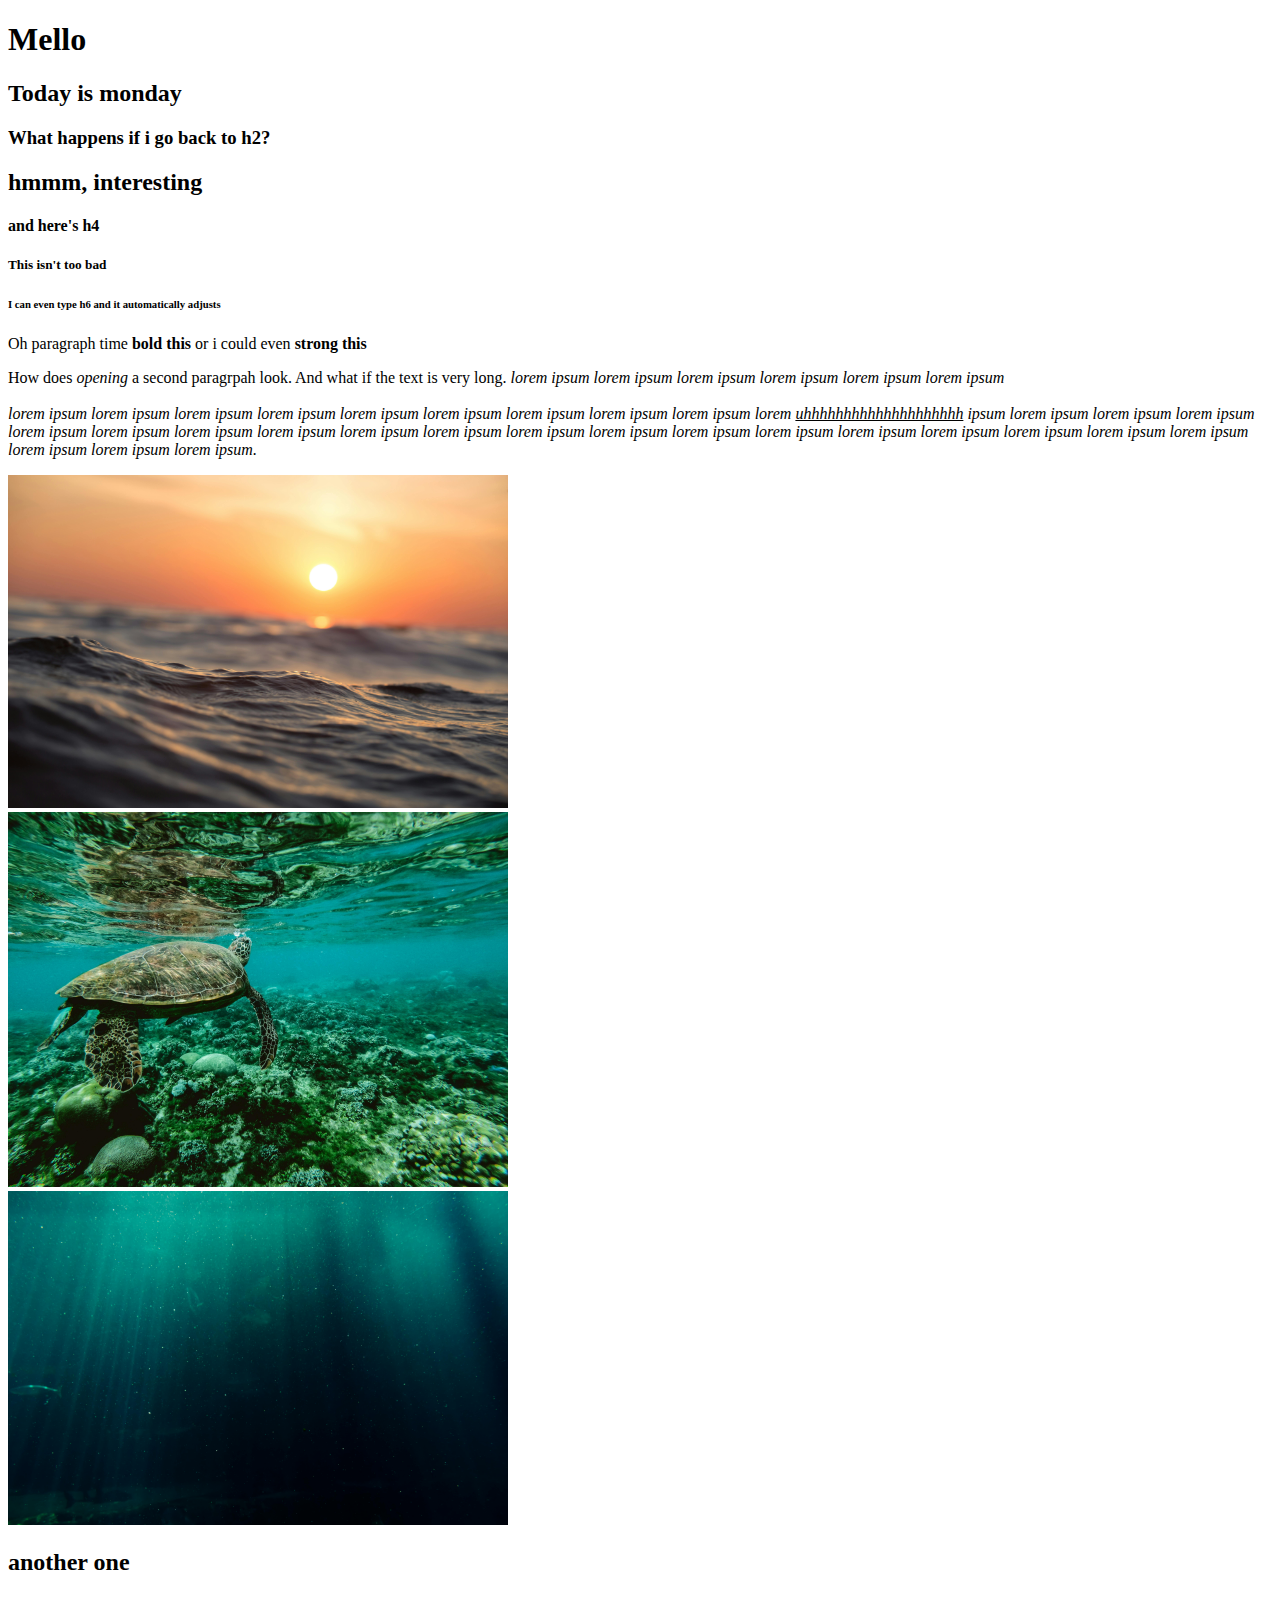
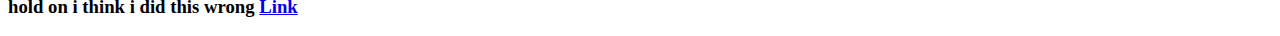
<file: intro/index.html>
<!DOCTYPE html>
<html>
    <head>
        <title>First Website</title>
    </head>
    <body>
        <!--practice-->
        <h1>Mello</h1>
        <h2>Today is monday</h2>
        <h3>What happens if i go back to h2?</h3>
        <h2>hmmm, interesting</h2>
        <h4>and here's h4</h4>
        <h5>This isn't too bad</h5>
        <h6>I can even type h6 and it automatically adjusts</h6>
        <p>Oh paragraph time <b>bold this</b> or i could even <strong>strong this</strong></p>
        <p>How does <em>opening</em> a second paragrpah look. And what if the text is very long. <i>lorem ipsum lorem ipsum lorem ipsum lorem ipsum lorem ipsum lorem ipsum <br><br>lorem ipsum lorem ipsum lorem ipsum lorem ipsum lorem ipsum lorem ipsum lorem ipsum lorem ipsum lorem ipsum lorem <u>uhhhhhhhhhhhhhhhhhhhh</u> ipsum lorem ipsum lorem ipsum lorem ipsum lorem ipsum lorem ipsum lorem ipsum lorem ipsum lorem ipsum lorem ipsum lorem ipsum lorem ipsum lorem ipsum lorem ipsum lorem ipsum lorem ipsum lorem ipsum lorem ipsum lorem ipsum lorem ipsum lorem ipsum lorem ipsum.</i></p>
        <img src="images/ocean-sunset.jpg" width="500 pixels" alt="ocean sunset">
        <br>
        <img src="images/sea-turtle.jpg" width="500" alt="Sea Turtle">
        <br>
        <img src="images/deep-ocean.jpg" width="500" alt="Deep Ocean">
        <h2>another one</h2>
        <h3>hold on i think i did this wrong <a href="https://www.google.com/" target="_blank">Link</a></h3>
    </body>
</html>
</file>
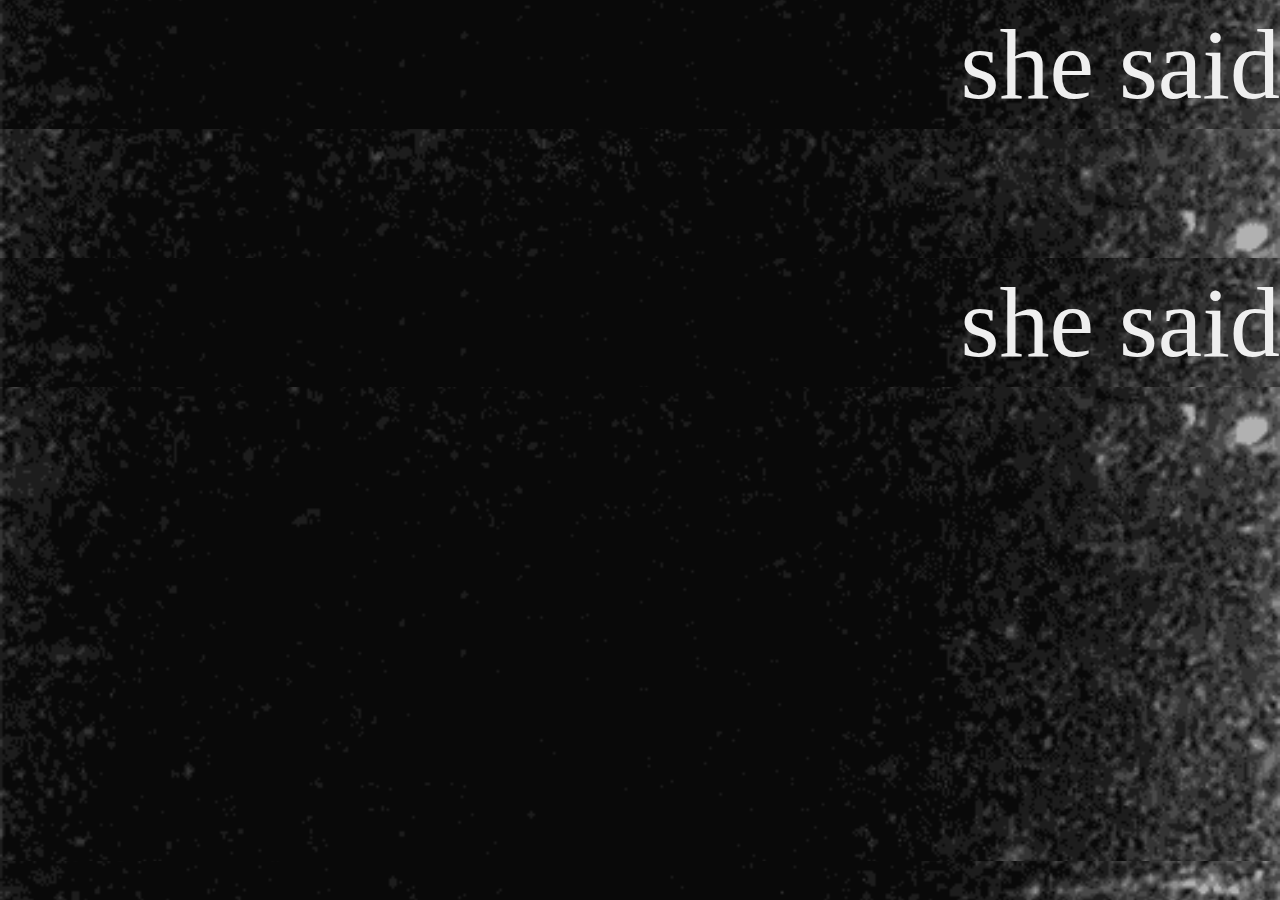
<file: lyrics/index.html>
<!DOCTYPE html>
<html>
    <head>
        <link rel="stylesheet" href="style.css">
    </head>
    <section id="lyrics">
    <p class="her1"><span class="line1">"Is something wrong?"</span> she said</p>
    <p class="him1">Of course there is</p>
<p class="her2"><span class="line2">"You're still alive,"</span> she said</p>
<div class="end">
<p class="him2">Oh, do I deserve to be?</p>
<p class="him3">Is that the question?</p>
<p class="him4">And if so, if so</p>
<p class="him5">Who answers? <a href="https://youtu.be/VbhsYC4gKy4?si=-ytEG7DV2QcB1UlA&t=157"><!--Eddie Vedder says this performance is important to him becaue the audience lifted the curse of this song. Originally he understood that being alive was a curse but the crowd changed it for him, making it a song about survival-->
    Who answers?</a></p>

</div>
</section>
</html>
</file>
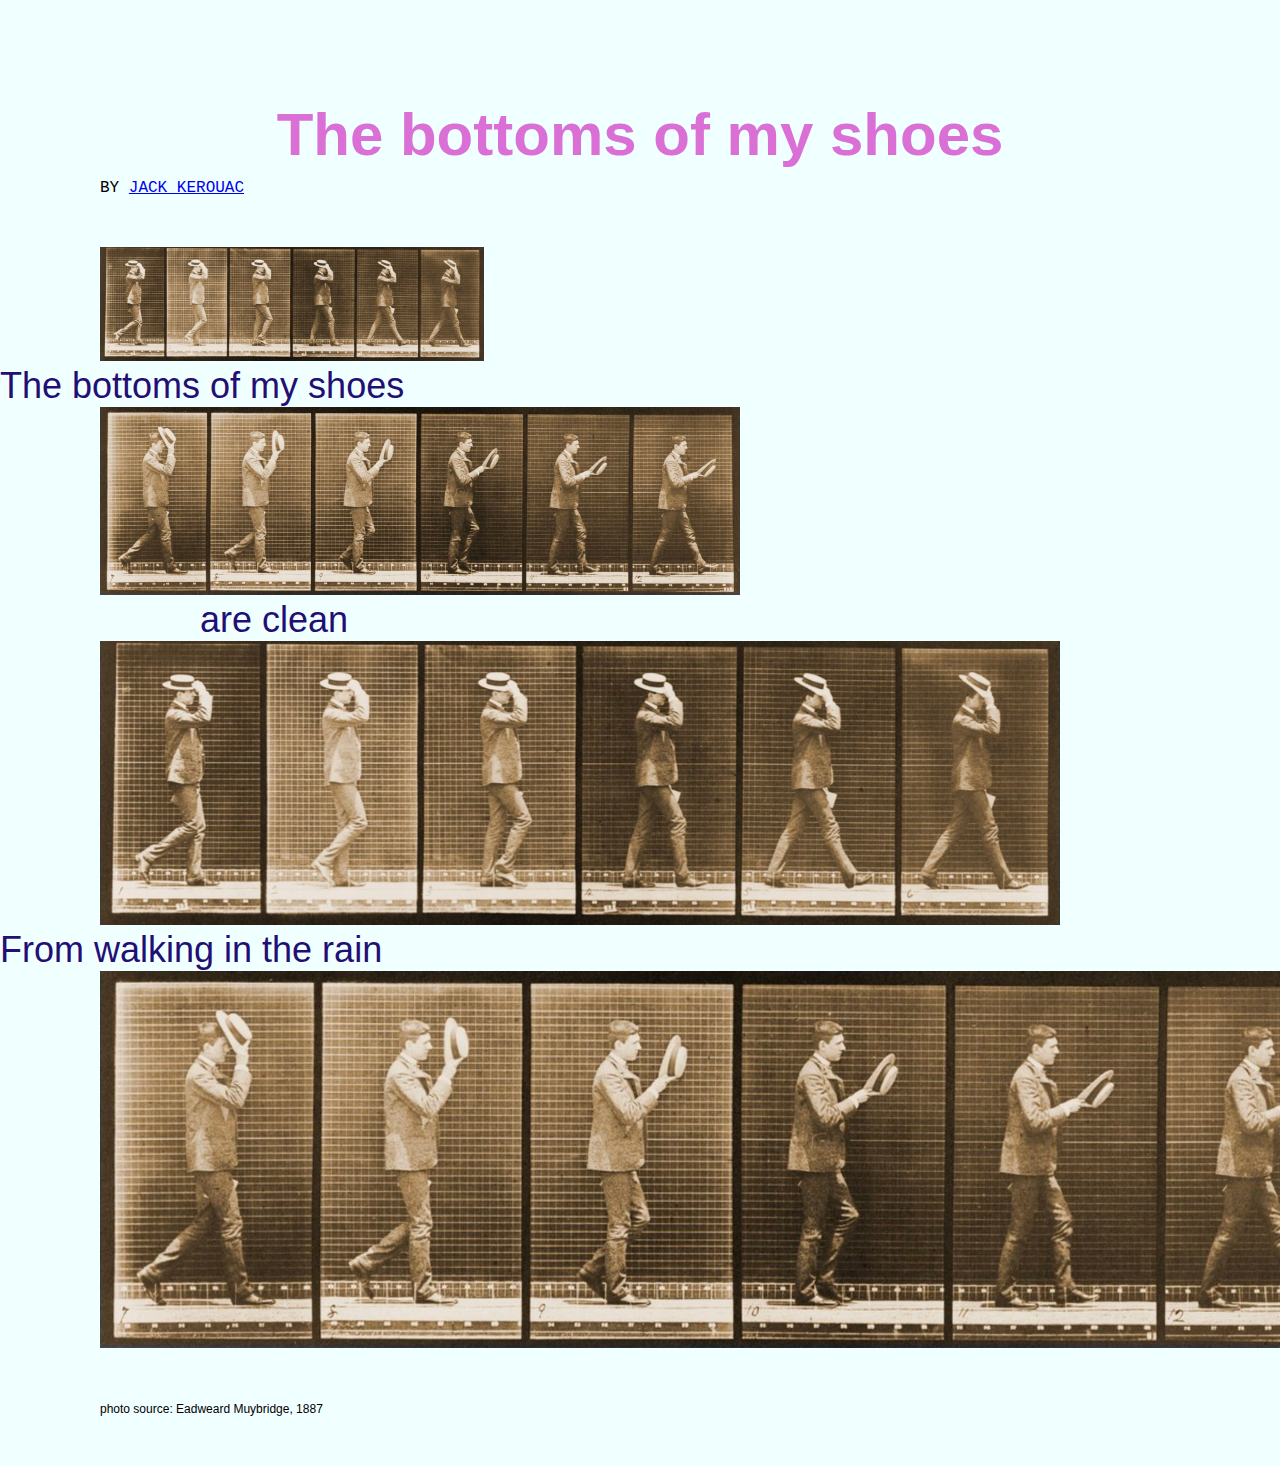
<file: Poem/index.html>
<!DOCTYPE html>
<html>
    <head>
        <title>Poem Practice</title>

        <link rel="stylesheet" href="style.css">
    </head>
    <body>
        <h1>The bottoms of my shoes</h1>

<h2>By <a href="https://www.poetryfoundation.org/poems/146979/the-bottoms-of-my-shoes" target="_blank">Jack Kerouac</a></h2>
<img src="images/walking1.jpg" alt="man walking" class="imageone">
<p class="first">The bottoms of my shoes</p>
<img src="images/walking2.jpg" alt="man walking" class="imagetwo">
    <p class="indent"> are clean </p>
    <img src="images/walking1.jpg" alt="man walking" class="imagethree">
<p class="last">From walking in the rain</p>
<img src="images/walking2.jpg" alt="man walking" class="imagefour">

<h6>photo source: Eadweard Muybridge, 1887</h6>



    </body>
</html>
</file>
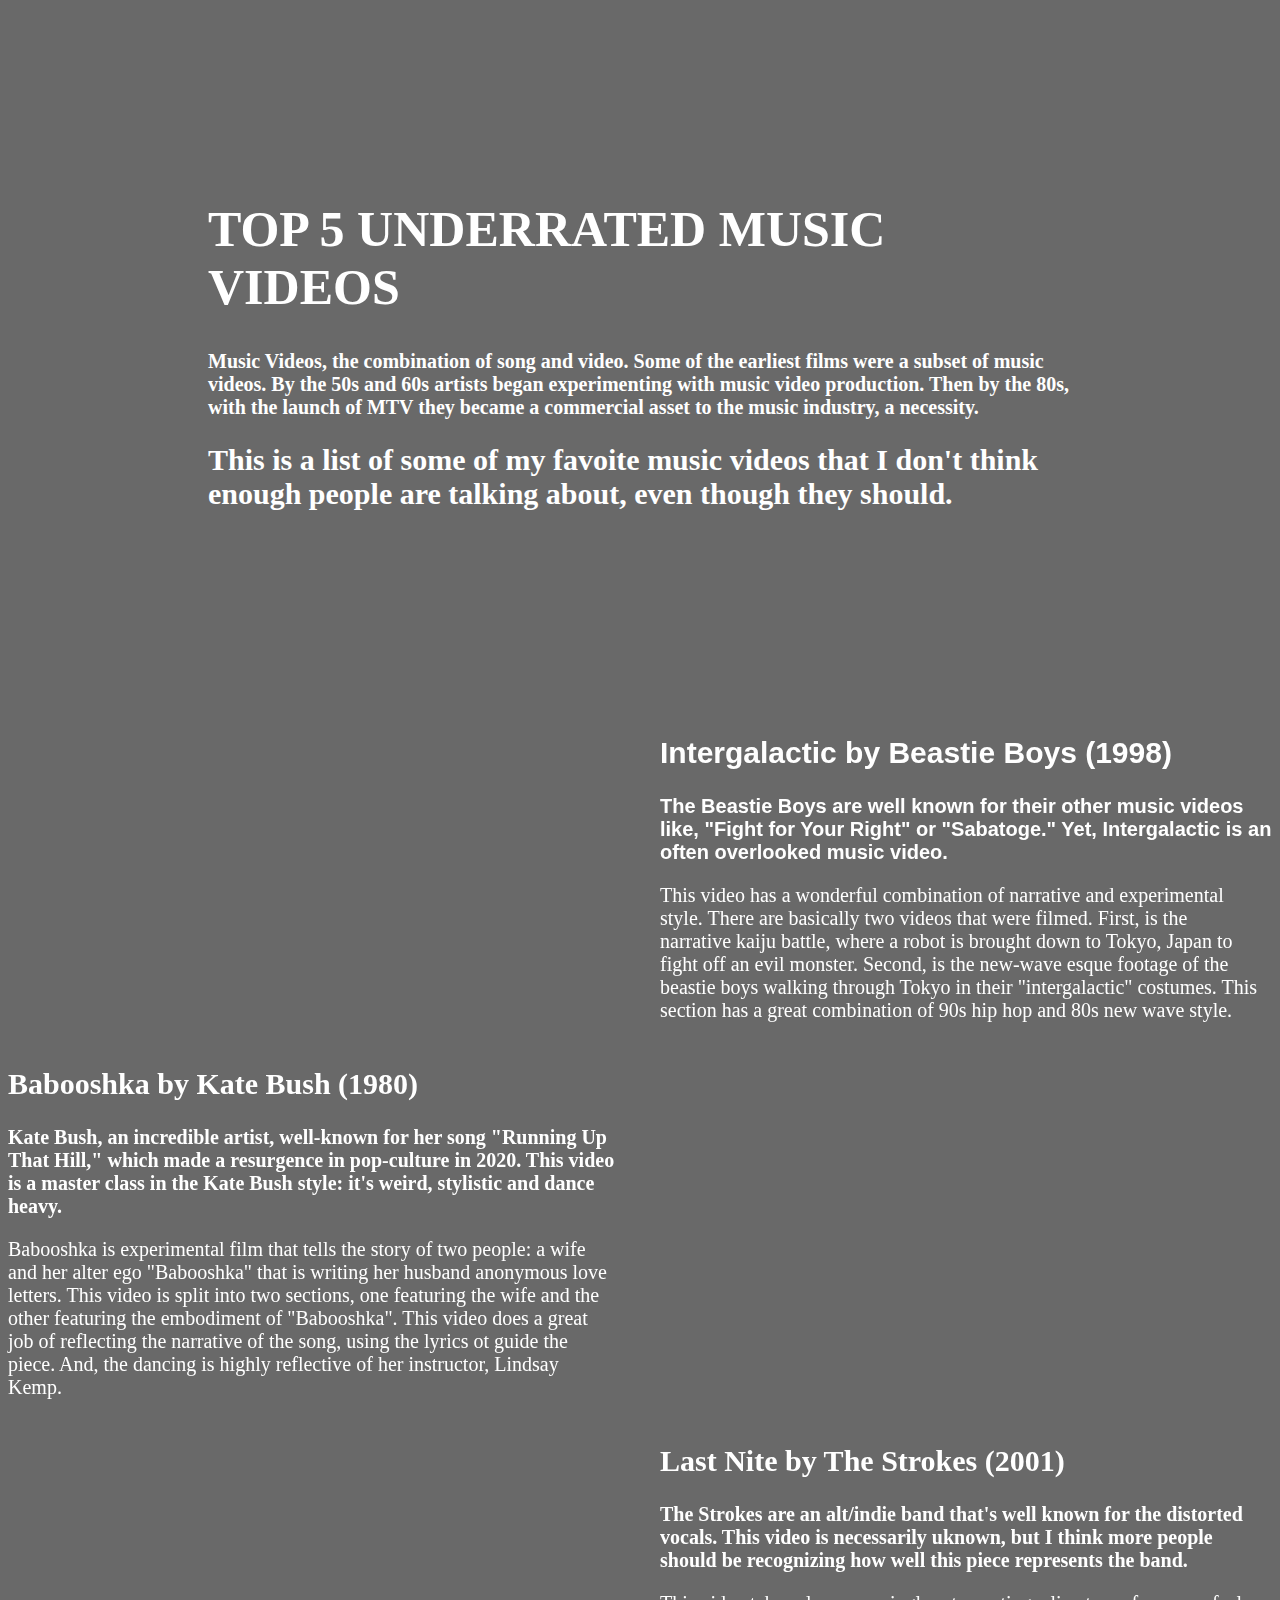
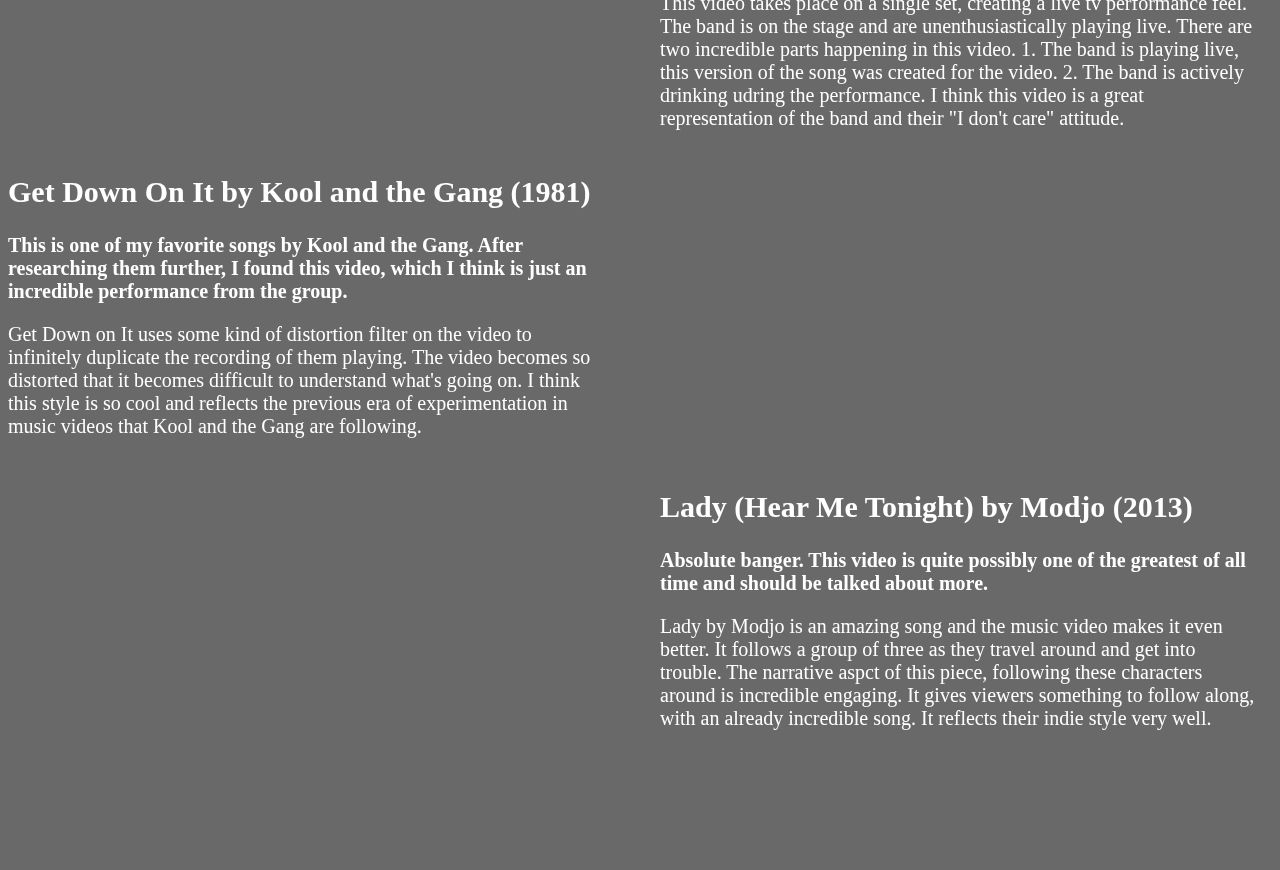
<file: Project one/index.html>
<!DOCTYPE html>
<html>
<head>
    <title>TOP 5 UNDERRATED MUSIC VIDEOS</title>
    <link rel="stylesheet" href="style.css">
<link rel="preconnect" href="https://fonts.googleapis.com">
<link rel="preconnect" href="https://fonts.gstatic.com" crossorigin>
<link href="https://fonts.googleapis.com/css2?family=Allerta+Stencil&family=DynaPuff:wght@400..700&family=Lobster&family=Orbitron:wght@400..900&family=Walter+Turncoat&display=swap" rel="stylesheet">
<body>
<header id="opener" class="center">
    <section>
    <h1 id="start">TOP 5 UNDERRATED MUSIC VIDEOS</h1>
    <h3 id="start" class="below-text">Music Videos, the combination of song and video. Some of the earliest films were a subset of music videos. By the 50s and 60s artists began experimenting with music video production. Then by the 80s, with the launch of MTV they became a commercial asset to the music industry, a necessity.</h3>
    <h2 id="start" class="below-below">This is a list of some of my favoite music videos that I don't think enough people are talking about, even though they should.</h2>
    </section>
</header>
<section id="Video1" class="flex-area">
    <div class="video">
    <iframe width="720" height="408" src="https://www.youtube.com/watch?v=qORYO0atB6g" title="YouTube video player" frameborder="0" allow="accelerometer; autoplay; clipboard-write; encrypted-media; gyroscope; picture-in-picture; web-share" referrerpolicy="strict-origin-when-cross-origin" allowfullscreen></iframe>
    </div>
    <div class="text">
    <h2 class="orbitron">Intergalactic by Beastie Boys (1998)</h2>
    <h3 class="orbitron">The Beastie Boys are well known for their other music videos like, "Fight for Your Right" or "Sabatoge." Yet, Intergalactic is an often overlooked music video.</h3>
    <p>This video has a wonderful combination of narrative and experimental style. There are basically two videos that were filmed. First, is the narrative kaiju battle, where a robot is brought down to Tokyo, Japan to fight off an evil monster. Second, is the new-wave esque footage of the beastie boys walking through Tokyo in their "intergalactic" costumes. This section has a great combination of 90s hip hop and 80s new wave style.</p>
    </div>
</section>

<section id="Video2" class="flex-area">
        <div class="text">
            <h2 class="lobster-regular">Babooshka by Kate Bush (1980)</h2>
    <h3 class="lobster-regular">Kate Bush, an incredible artist, well-known for her song "Running Up That Hill," which made a resurgence in pop-culture in 2020. This video is a master class in the Kate Bush style: it's weird, stylistic and dance heavy.</h3>
    <p>Babooshka is experimental film that tells the story of two people: a wife and her alter ego "Babooshka" that is writing her husband anonymous love letters. This video is split into two sections, one featuring the wife and the other featuring the embodiment of "Babooshka". This video does a great job of reflecting the narrative of the song, using the lyrics ot guide the piece. And, the dancing is highly reflective of her instructor, Lindsay Kemp.</p>
    </div>
    <div class="video">
    <iframe width="720" height="408" src="https://www.youtube.com/watch?v=6xckBwPdo1c" title="YouTube video player" frameborder="0" allow="accelerometer; autoplay; clipboard-write; encrypted-media; gyroscope; picture-in-picture; web-share" referrerpolicy="strict-origin-when-cross-origin" allowfullscreen></iframe>
    </div>
</section>
<section id="Video3" class="flex-area">
    <div class="video">
    <iframe width="720" height="408" src="https://www.youtube.com/watch?v=TOypSnKFHrE&list=PLPUrGJuVVKFiqLfk_8JVv6eo-LJ3JDq7x&index=89" title="YouTube video player" frameborder="0" allow="accelerometer; autoplay; clipboard-write; encrypted-media; gyroscope; picture-in-picture; web-share" referrerpolicy="strict-origin-when-cross-origin" allowfullscreen></iframe>
    </div>
    <div class="text">
    <h2 class="walter-turncoat-regular">Last Nite by The Strokes (2001)</h2>
     <h3 class="walter-turncoat-regular">The Strokes are an alt/indie band that's well known for the distorted vocals. This video is necessarily uknown, but I think more people should be recognizing how well this piece represents the band.</h3>
    <p>This video takes place on a single set, creating a live tv performance feel. The band is on the stage and are unenthusiastically playing live. There are two incredible parts happening in this video. 1. The band is playing live, this version of the song was created for the video. 2. The band is actively drinking udring the performance. I think this video is a great representation of the band and their "I don't care" attitude.</p>
    </div>
</section>

<section id="Video4" class="flex-area">
        <div class="text">
    <h2 class="dynapuff">Get Down On It by Kool and the Gang (1981)</h2>
        <h3 class="dynapuff">This is one of my favorite songs by Kool and the Gang. After researching them further, I found this video, which I think is just an incredible performance from the group.</h3>
    <p>Get Down on It uses some kind of distortion filter on the video to infinitely duplicate the recording of them playing. The video becomes so distorted that it becomes difficult to understand what's going on. I think this style is so cool and reflects the previous era of experimentation in music videos that Kool and the Gang are following.</p>
    </div>
    <div class="video">
    <iframe width="720" height="408" src="https://www.youtube.com/watch?v=qchPLaiKocI&list=PLPUrGJuVVKFiqLfk_8JVv6eo-LJ3JDq7x&index=22" title="YouTube video player" frameborder="0" allow="accelerometer; autoplay; clipboard-write; encrypted-media; gyroscope; picture-in-picture; web-share" referrerpolicy="strict-origin-when-cross-origin" allowfullscreen></iframe>
    </div>
</section>

<section id="Video5" class="flex-area">
    <div class="video">
    <iframe width="720" height="408" src="https://www.youtube.com/watch?v=mMfxI3r_LyA" title="YouTube video player" frameborder="0" allow="accelerometer; autoplay; clipboard-write; encrypted-media; gyroscope; picture-in-picture; web-share" referrerpolicy="strict-origin-when-cross-origin" allowfullscreen></iframe>
    </div>
    <div class="text">
    <h2 class="allerta-stencil-regular">Lady (Hear Me Tonight) by Modjo (2013)</h2>
    <h3 class="allerta-stencil-regular">Absolute banger. This video is quite possibly one of the greatest of all time and should be talked about more.</h3>
    <p>Lady by Modjo is an amazing song and the music video makes it even better. It follows a group of three as they travel around and get into trouble. The narrative aspct of this piece, following these characters around is incredible engaging. It gives viewers something to follow along, with an already incredible song. It reflects their indie style very well.</p>
    </div>
</section>









</body>
</html>
</file>
<file: lyrics/style.css>
*{Margin:0; padding:0; background: 
    url(dia3.gif); background-repeat: no-repeat; background-position: center; background-size: cover; background-blend-mode:overlay; position: relative;
}
.him1{
    text-align: left;
      color: rgb(180, 40, 100);
}
.her1{
    text-align: right;
    color: rgb(239, 239, 239);
}
p {
    font-size: 100px;
}
.him2{
    text-align: left;
      color: rgb(180, 40, 100);
}
.her2{
    text-align: right;
    color: rgb(239, 239, 239);
}
.him3{
    text-align: left;
      color: rgb(180, 40, 100);
}
.him4{
    text-align: left;
      color: rgb(180, 40, 100);
}
.him5{
    text-align: left;
      color: rgb(180, 40, 100);
}
.line1 {
background-color: rgb(180, 40, 100);
padding: 7px;
display: inline-block;
opacity: 0%;
transition:1.5s;
}
.line1:hover {
opacity: 100%;
visibility: visible;
}
.line2 {
background-color: rgb(180, 40, 100);
padding: 7px;
display: inline-block;
opacity: 0%;
transition:1.5s;
}
.line2:hover {
opacity: 100%;
}
.him1 {
background-color: rgb(239, 239, 239);
padding: 7px;
display: inline-block;
opacity: 0%;
transition:1.5s;
}
.him1:hover {
opacity: 100%;
}
.him2 {
background-color: rgb(239, 239, 239);
padding: 7px;
display: inline-block;
opacity: 0%;
transition:1.5s;
}
.him2:hover {
opacity: 100%;
}
/* I looked this up on google */
.him3 {
    visibility: hidden; /* Hides the text initially */
    opacity: 0;         /* Makes it fully transparent */
    transition: opacity 0.3s ease, visibility 0.3s ease; /* Adds a smooth transition effect */
}
.him4 {
    visibility: hidden; /* Hides the text initially */
    opacity: 0;         /* Makes it fully transparent */
    transition: opacity 0.3s ease, visibility 0.3s ease; /* Adds a smooth transition effect */
}
.him5 {
    visibility: hidden; /* Hides the text initially */
    opacity: 0;         /* Makes it fully transparent */
    transition: opacity 0.3s ease, visibility 0.3s ease; /* Adds a smooth transition effect */
}
.end:hover .him3 {
    visibility: visible; /* Makes the text visible */
    opacity: 1;          /* Makes it fully opaque */
    transition-delay: 1s;
}
.end:hover .him4 {
    visibility: visible; /* Makes the text visible */
    opacity: 1;          /* Makes it fully opaque */
    transition-delay: 2s;
}
.end:hover .him5 {
    visibility: visible; /* Makes the text visible */
    opacity: 1;          /* Makes it fully opaque */
    transition-delay: 3s;
}
</file>
<file: Poem/style.css>
*{
margin:0;
padding:0;
}
body {
    font-family: Arial, Helvetica, sans-serif;
    background-color: azure;
}
h1 {
font-family: Arial, Helvetica, sans-serif;
font-size: 60px;
margin: 100px 100px 10px 100px;
/* sjprthand is top right bottom left*/
text-align: center;
color: orchid;
}
h2 {font-family: 'Courier New', Courier, monospace;
font-size: 16px;
font-weight: normal;
text-transform: uppercase;
margin: 0 0 50px 100px;
}
p {
    color: rgb(35, 15, 116);
font-size: 36px;
}
img{
    width: 60%;
    margin-left: 100px;
}
h6{
    font-size: 12px;
    font-weight: normal;
    margin: 50px 100px 50px 100px;
}
.indent{
    margin-left: 200px;
}
.first{
    color: rgb(35, 15, 116 .25);
}
.imageone{
    width: 30%;
}
.imagetwo{
    width: 50%;
}
.imagethree{width: 75%;}
.imagefour{width: 100%;}
</file>
<file: Project one/style.css>
*{
    background-color: dimgray;
}
.flex-area {
  display: flex; 
  align-items: center; 
  gap: 20px; 
}
h1 {color: white;
font-size: 50px;
}
.video {
  width: 50%; 
  height: 300px; 
  border: none; 
}

.text {
  width: 50%;
}
h2 {
    color:white;
    font-size: 30px;
}
h3 {color:white;
font-size: 20px;
margin-top: 20px;
}
p {
    color: white;
    Font-size: 20px;
    margin-right: 10px;
}
#video1{
    margin: 200px, 200px, 200px, 200px;
}
#video2{
    margin: 200px, 200px, 200px, 200px;
}
#video3{
    margin: 200px, 200px, 200px, 200px;
}
#video4{
    margin: 200px, 200px, 200px, 200px;
}
#video5{
    margin: 200px, 200px, 200px, 200px;
}
header{
    margin: 200px 200px 200px 200px;
}

.orbitron {
  font-family: "Orbitron-normal", sans-serif;
  font-optical-sizing: auto;
  font-weight: 400px;
  font-style: normal;
}
</file>
